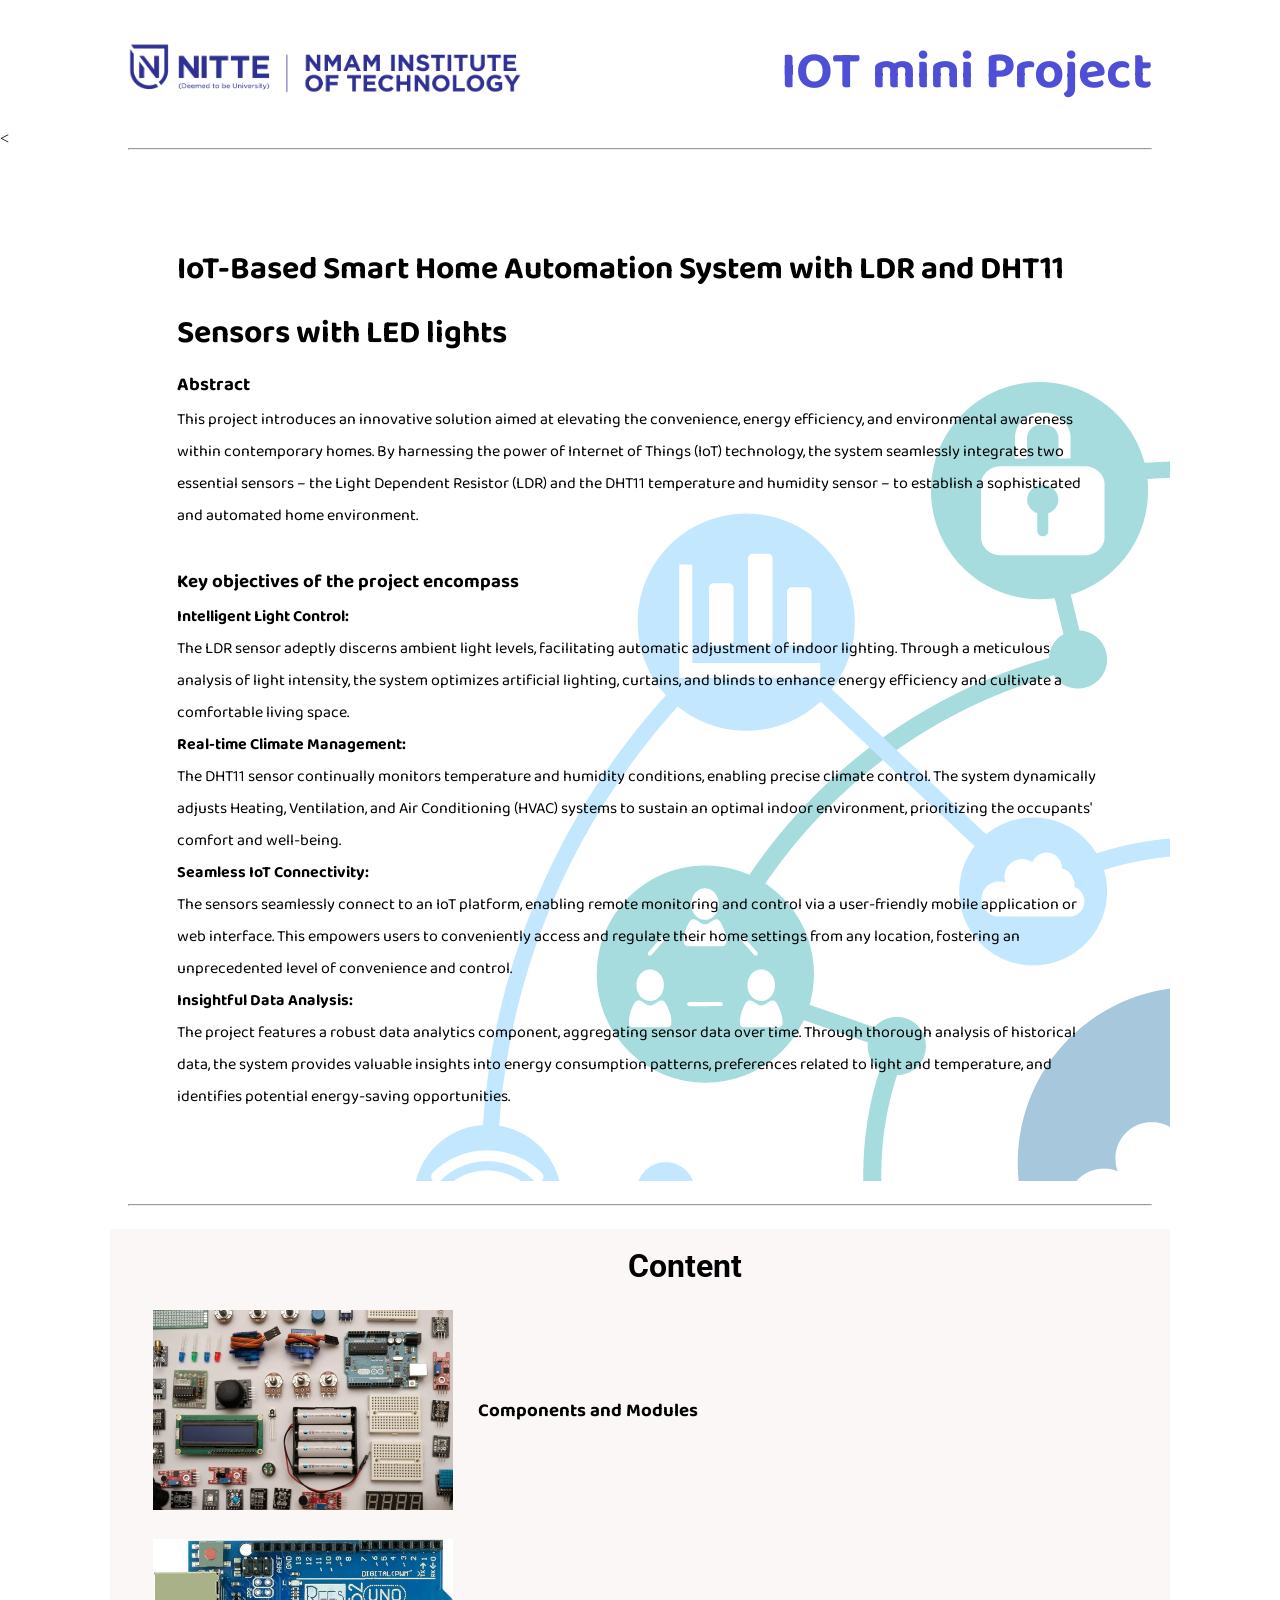
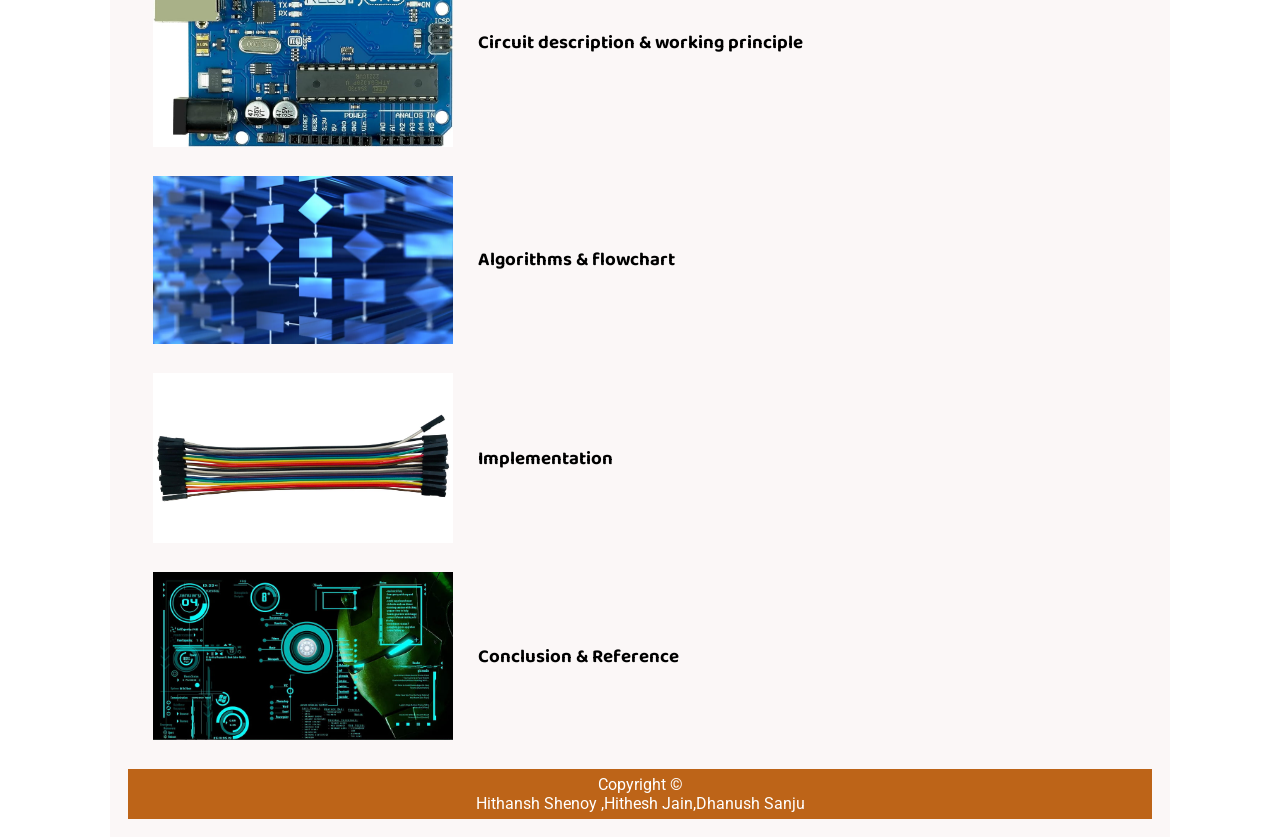
<file: index.html>
<!DOCTYPE html>
<html lang="en">

<head>
    <meta charset="UTF-8">
    <meta name="viewport" content="width=device-width, initial-scale=1.0">
    <link rel="stylesheet" href="css/utils.css">
    <link rel="stylesheet" href="css/style.css">
    <link rel="stylesheet" href="css/mobile.css">
    <title>IOT MINI PROJECT</title>

</head>

<body>
    <nav class="navigation max-width-1 m-auto">
        <div class="nav-left">

            <span><img src="./img/nitte-nmamit-logo.png" width="394px" alt=""></span>


        </div>
        <div class="header">
            <h1>IOT mini Project </h1>


        </div>

        <style>
            .header {
                font-size: 35px;
                color: rgb(79, 79, 213);
            }
        </style>



        </div>

    </nav>
    < <style>
        .nav {
        font-size: 24px;
        }
        </style>

    </>
    <div class="max-width-1 m-auto">
        <hr>
    </div>
    <div class="m-auto content max-width-1 my-2">
        <div class="content-left">
            <h1>IoT-Based Smart Home Automation System with LDR and DHT11 Sensors with LED
                lights
            </h1>
            <h3>Abstract</h3>
            <p>This project introduces an innovative solution aimed at elevating the convenience, energy
                efficiency, and environmental awareness within contemporary homes. By harnessing the power
                of Internet of Things (IoT) technology, the system seamlessly integrates two essential sensors –
                the Light Dependent Resistor (LDR) and the DHT11 temperature and humidity sensor – to
                establish a sophisticated and automated home environment.
                <br><br>
            <h3> Key objectives of the project encompass</h3>
            <h4>Intelligent Light Control:</h4> The LDR sensor adeptly discerns ambient light levels, facilitating
            automatic adjustment of indoor lighting. Through a meticulous analysis of light intensity, the
            system optimizes artificial lighting, curtains, and blinds to enhance energy efficiency and
            cultivate a comfortable living space.<br>
            <h4>Real-time Climate Management:</h4> The DHT11 sensor continually monitors temperature and
            humidity conditions, enabling precise climate control. The system dynamically adjusts
            Heating, Ventilation, and Air Conditioning (HVAC) systems to sustain an optimal indoor
            environment, prioritizing the occupants' comfort and well-being.
            <h4> Seamless IoT Connectivity:</h4> The sensors seamlessly connect to an IoT platform, enabling
            remote monitoring and control via a user-friendly mobile application or web interface. This
            empowers users to conveniently access and regulate their home settings from any location,
            fostering an unprecedented level of convenience and control.
            <h4> Insightful Data Analysis:</h4> The project features a robust data analytics component,
            aggregating sensor data over time. Through thorough analysis of historical data, the system
            provides valuable insights into energy consumption patterns, preferences related to light and
            temperature, and identifies potential energy-saving opportunities.</p>

        </div>

    </div>

    <div class="max-width-1 m-auto">
        <hr>
    </div>
    <div class="home-articles max-width-1 m-auto font2">
        <h1 style="margin-left:500px ">Content</h1>
        <div class="year-box adjust-year">

        </div>
        <div class="home-article">
            <div class="home-article-img">
                <img src="./img/iot-hardware-development-board-comparison-zeqgnbk24ewa.jpg" alt="article">
            </div>
            <div class="home-article-content font1">
                <a href="esp.html">
                    <h3>Components and Modules</h3>
                </a>

            </div>
        </div>
        <div class="home-article">
            <div class="home-article-img">
                <img src="./img/ard.jpg" alt="article">
            </div>
            <div class="home-article-content font1">
                <a href="Circuit.html">
                    <h3>Circuit description & working principle</h3>
                </a>


            </div>
        </div>
        <div class="home-article">
            <div class="home-article-img">
                <img src="./img/flow.webp" alt="article">
            </div>
            <div class="home-article-content font1">
                <a href="Algorithms.html">
                    <h3>Algorithms & flowchart</h3>
                </a>

            </div>
        </div>
        <div class="home-article">
            <div class="home-article-img">
                <img src="./img/jump.jpg" alt="article">
            </div>
            <div class="home-article-content font1">
                <a href="Implementation.html">
                    <h3>Implementation</h3>
                </a>


            </div>
        </div>
        <div class="home-article">
            <div class="home-article-img">
                <img src="./img/2.jpg" alt="article">
            </div>
            <div class="home-article-content font1">
                <a href="Conclusion.html">
                    <h3>Conclusion & Reference
                    </h3>
                </a>


            </div>
        </div>

        <div class="footer">
            <p>Copyright &copy;
            <p>Hithansh Shenoy ,Hithesh Jain,Dhanush Sanju</p>
            </p>

        </div>
</body>

</html>
</file>
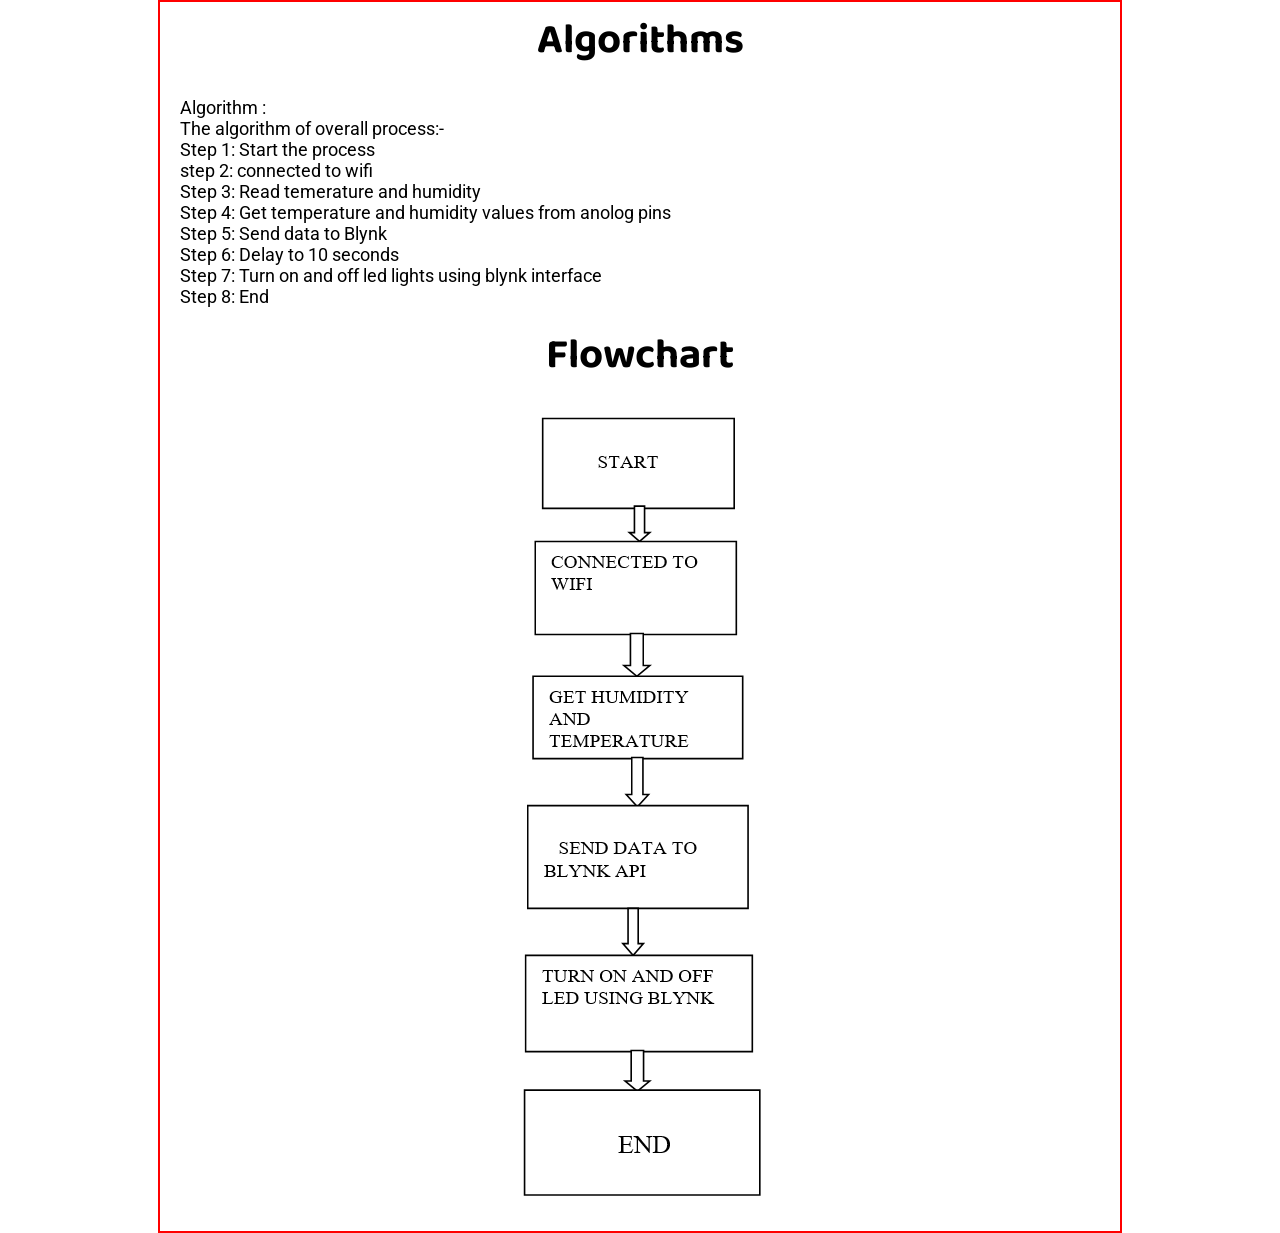
<file: Algorithms.html>
<!DOCTYPE html>
<html lang="en">

<head>
    <meta charset="UTF-8">
    <meta name="viewport" content="width=device-width, initial-scale=1.0">
    <title>Document</title>
    <link rel="stylesheet" href="algorithm.css">
</head>

<body>
    <div class="main">
        <div class="conatiner">
            <div class="subcont">
                <h2>Algorithms
                </h2>
            </div>
            <div class="subcontent">
                <p>Algorithm : <br>
                    The algorithm of overall process:- <br>
                    Step 1: Start the process <br>
                    step 2: connected to wifi <br>
                    Step 3: Read temerature and humidity <br>
                    Step 4: Get temperature and humidity values from anolog pins <br>
                    Step 5: Send data to Blynk <br>
                    Step 6: Delay to 10 seconds <br>
                    Step 7: Turn on and off led lights using blynk interface <br>
                    Step 8: End</p>
            </div>
            <div class="subcont">
                <h2>Flowchart
                </h2>
                <img src="./img/Screenshot_20231126_143622.png" alt="">
            </div>
        </div>
    </div>

</body>

</html>
</file>
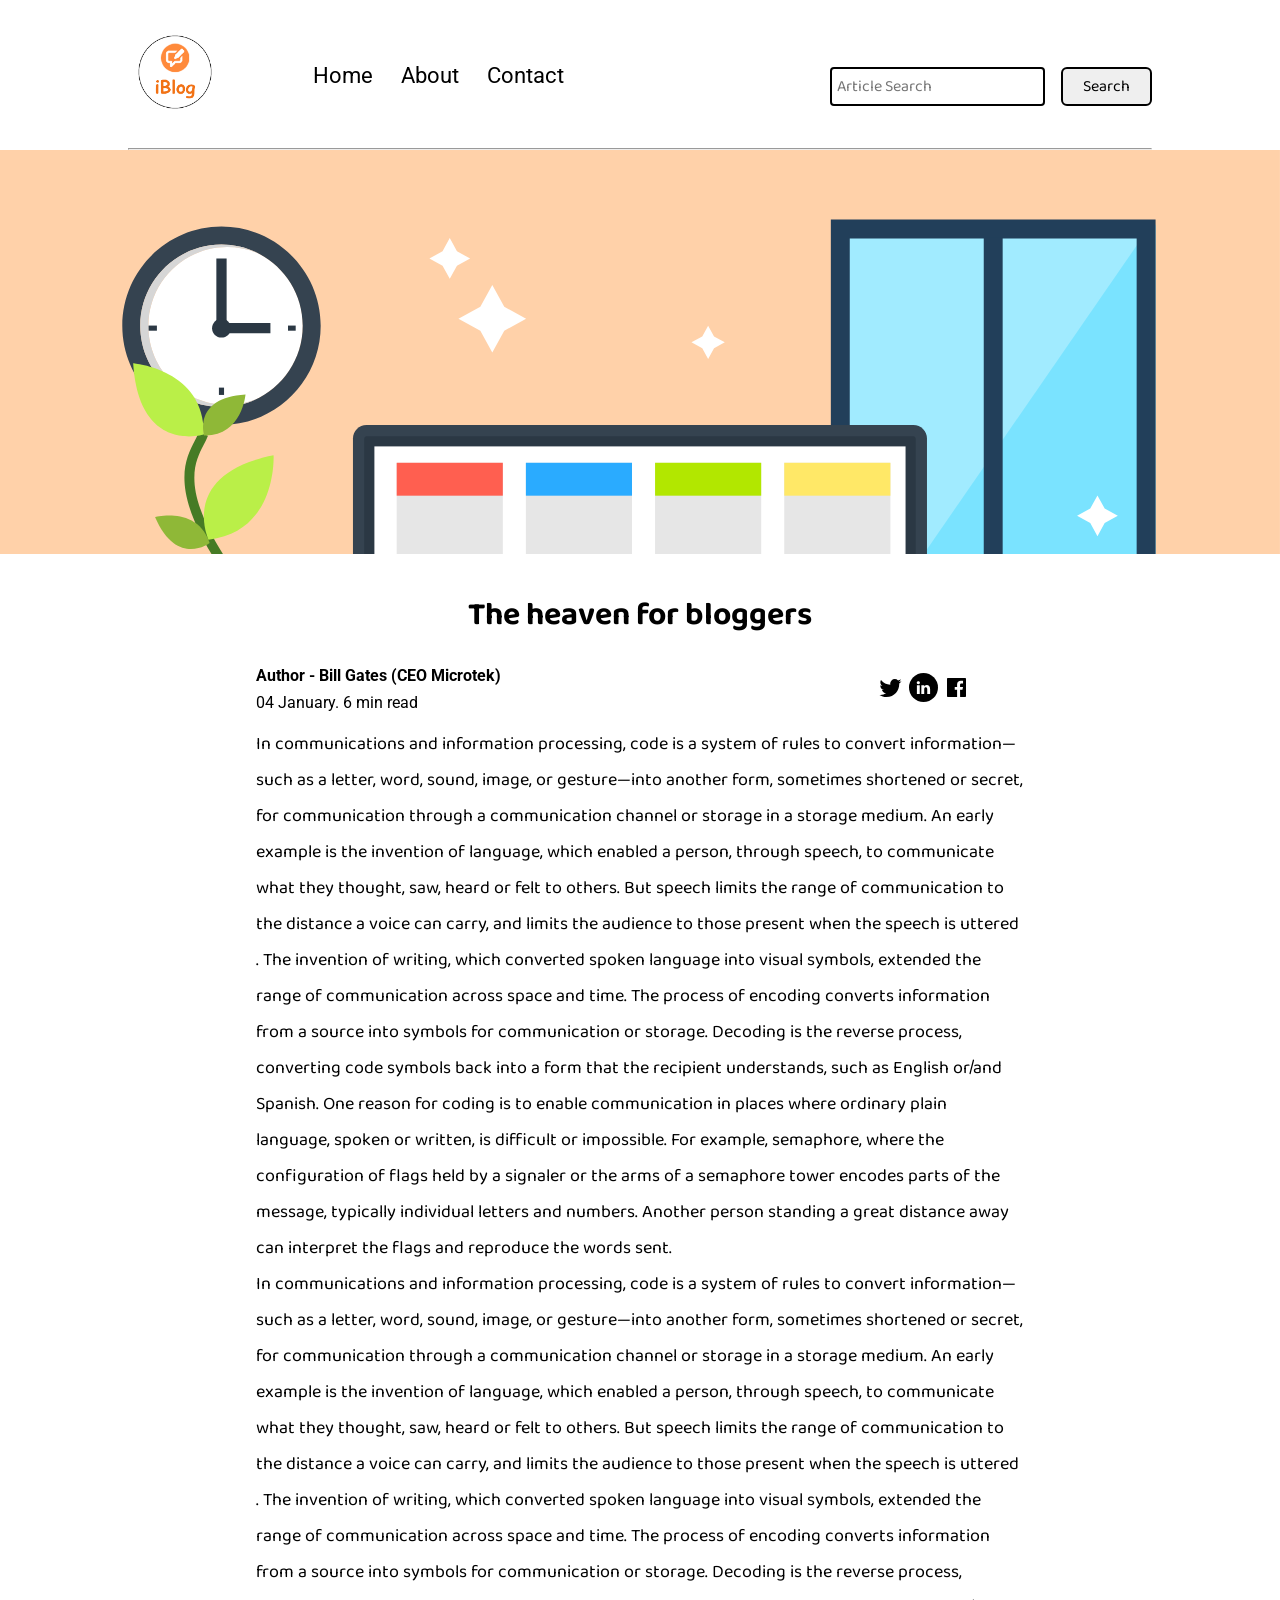
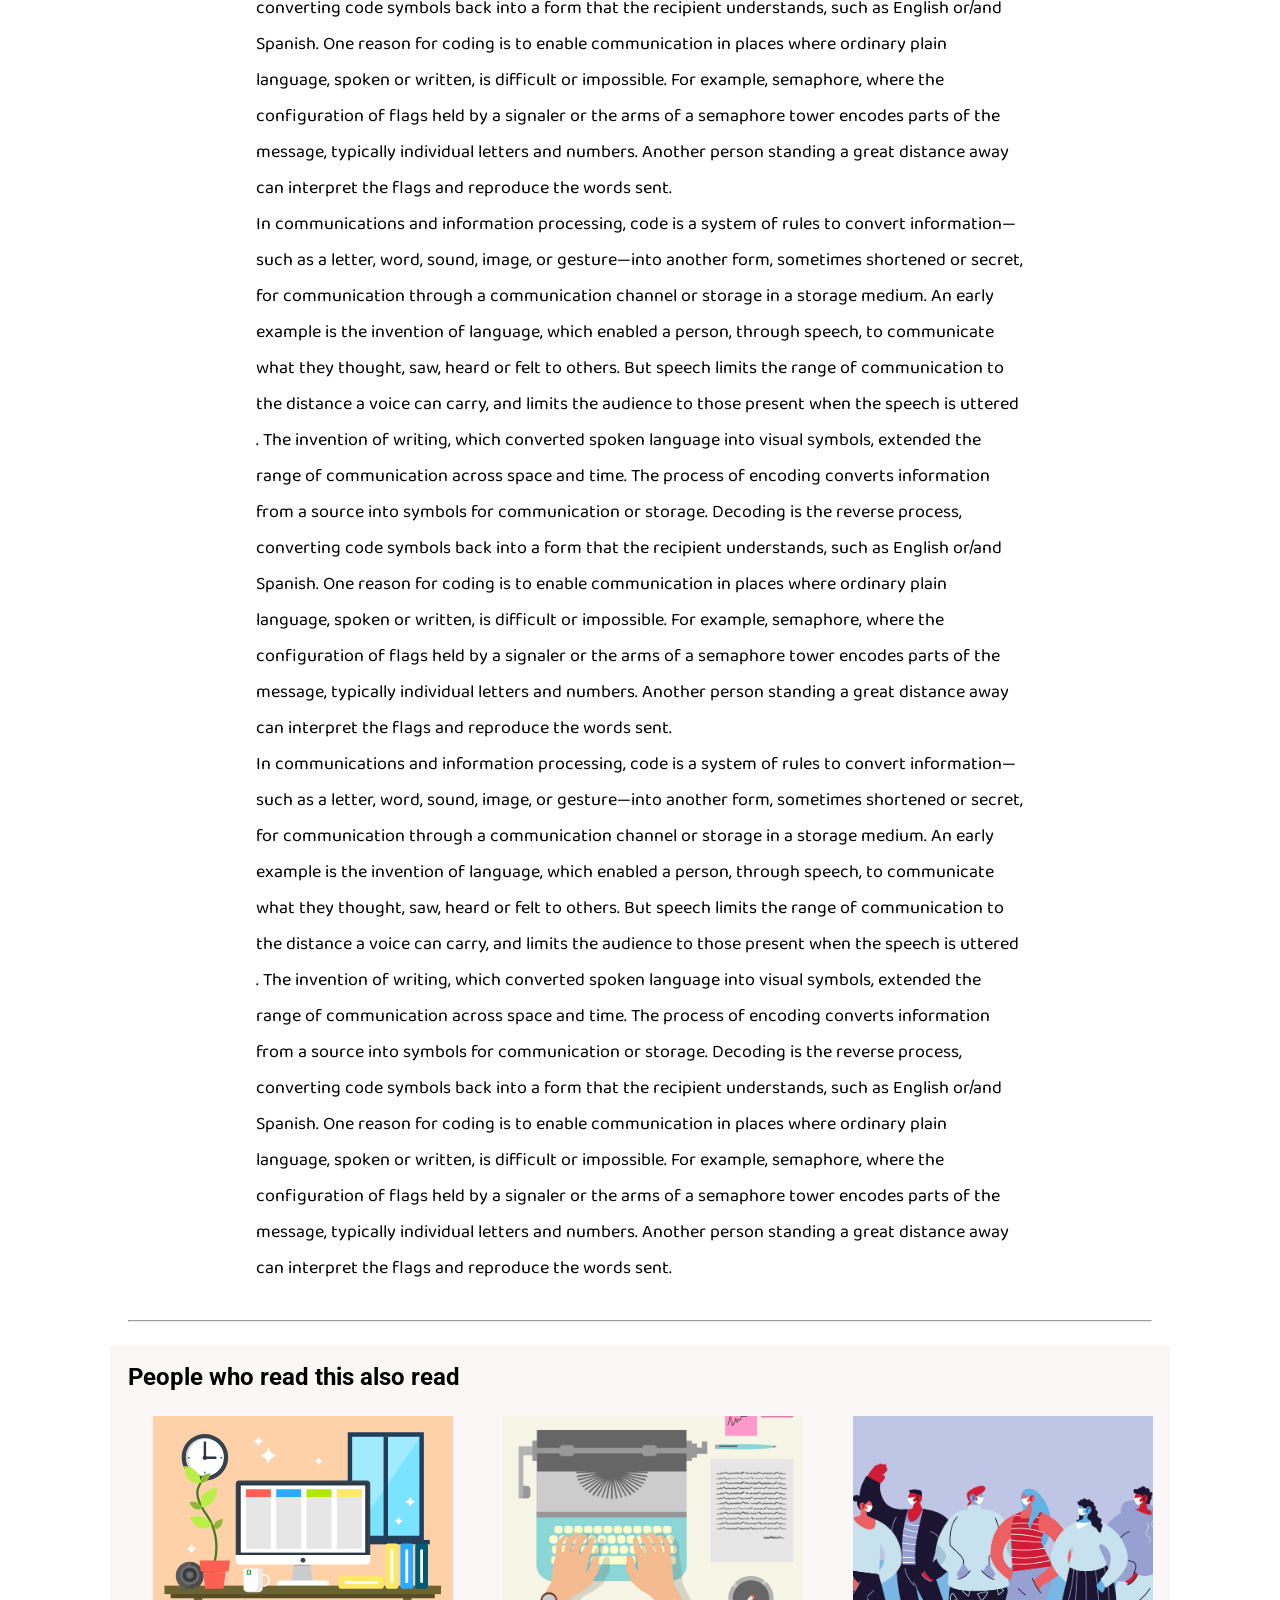
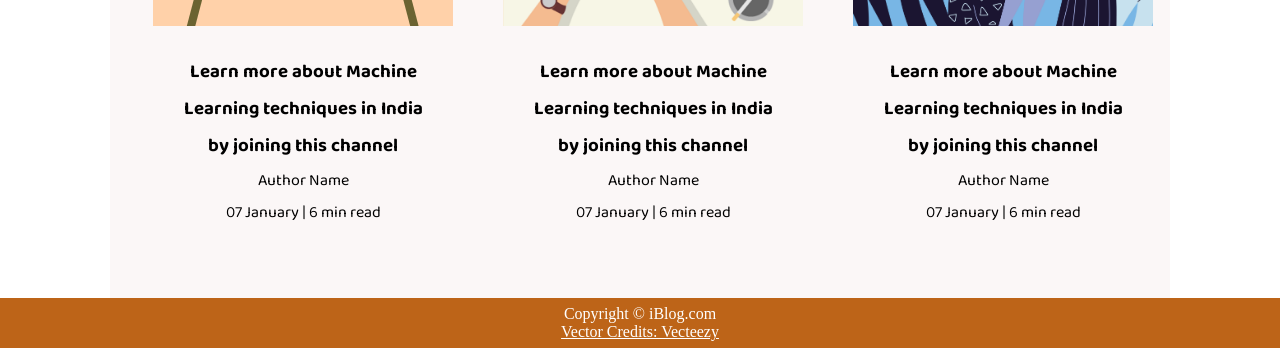
<file: blogpost.html>
<!DOCTYPE html>
<html lang="en">
<head>
    <meta charset="UTF-8">
    <meta name="viewport" content="width=device-width, initial-scale=1.0">
    <link rel="stylesheet" href="css/utils.css">
    <link rel="stylesheet" href="css/style.css">
    <link rel="stylesheet" href="css/blogpost.css">
    <link rel="stylesheet" href="css/mobile.css">
    <title>iBlog - Heaven for bloggers</title>
</head>
<body>
    <nav class="navigation max-width-1 m-auto">
        <div class="nav-left">
            <a href="/">
                <span><img src="img/logo.png" width="94px" alt=""></span>
            </a>
            <ul>
                <li><a href="/">Home</a></li>
                <li><a href="#">About</a></li>
                <li><a href="/contact.html">Contact</a></li>
            </ul>
        </div>
        <div class="nav-right">
            <form action="/search.html" method="get">
                <input class="form-input" type="text" name="query" placeholder="Article Search">
                <button class="btn">Search</button>
            </form>

        </div>

    </nav>
    <div class="max-width-1 m-auto">
        <hr>
    </div>
    <div class="post-img">
        <img src="img/11.svg" alt="">
    </div>
    <div class="m-auto blog-post-content max-width-2 m-auto my-2">
        <h1 class="font1">The heaven for bloggers</h1>
        <div class="blogpost-meta">
            <div class="author-info">
                <div>
                <b>
                  Author - Bill Gates (CEO Microtek)
                </b>
                </div>
                <div>04 January. 6 min read</div>
            </div>
            <div class="social">
                <svg width="29" height="29" class="hk"><path d="M22.05 7.54a4.47 4.47 0 0 0-3.3-1.46 4.53 4.53 0 0 0-4.53 4.53c0 .35.04.7.08 1.05A12.9 12.9 0 0 1 5 6.89a5.1 5.1 0 0 0-.65 2.26c.03 1.6.83 2.99 2.02 3.79a4.3 4.3 0 0 1-2.02-.57v.08a4.55 4.55 0 0 0 3.63 4.44c-.4.08-.8.13-1.21.16l-.81-.08a4.54 4.54 0 0 0 4.2 3.15 9.56 9.56 0 0 1-5.66 1.94l-1.05-.08c2 1.27 4.38 2.02 6.94 2.02 8.3 0 12.86-6.9 12.84-12.85.02-.24 0-.43 0-.65a8.68 8.68 0 0 0 2.26-2.34c-.82.38-1.7.62-2.6.72a4.37 4.37 0 0 0 1.95-2.51c-.84.53-1.81.9-2.83 1.13z"></path></svg>

                <svg style="background: black;
                border-radius: 21px;" width="29" height="29" viewBox="0 0 29 29" fill="none" class="hk"><path d="M5 6.36C5 5.61 5.63 5 6.4 5h16.2c.77 0 1.4.61 1.4 1.36v16.28c0 .75-.63 1.36-1.4 1.36H6.4c-.77 0-1.4-.6-1.4-1.36V6.36z"></path><path fill-rule="evenodd" clip-rule="evenodd" d="M10.76 20.9v-8.57H7.89v8.58h2.87zm-1.44-9.75c1 0 1.63-.65 1.63-1.48-.02-.84-.62-1.48-1.6-1.48-.99 0-1.63.64-1.63 1.48 0 .83.62 1.48 1.59 1.48h.01zM12.35 20.9h2.87v-4.79c0-.25.02-.5.1-.7.2-.5.67-1.04 1.46-1.04 1.04 0 1.46.8 1.46 1.95v4.59h2.87v-4.92c0-2.64-1.42-3.87-3.3-3.87-1.55 0-2.23.86-2.61 1.45h.02v-1.24h-2.87c.04.8 0 8.58 0 8.58z" fill="#fff"></path></svg>

                <svg width="29" height="29" class="hk"><path d="M23.2 5H5.8a.8.8 0 0 0-.8.8V23.2c0 .44.35.8.8.8h9.3v-7.13h-2.38V13.9h2.38v-2.38c0-2.45 1.55-3.66 3.74-3.66 1.05 0 1.95.08 2.2.11v2.57h-1.5c-1.2 0-1.48.57-1.48 1.4v1.96h2.97l-.6 2.97h-2.37l.05 7.12h5.1a.8.8 0 0 0 .79-.8V5.8a.8.8 0 0 0-.8-.79"></path></svg>

            </div>
        </div>
         <p class="font1">In communications and information processing, code is a system of rules to convert information—such as a letter, word, sound, image, or gesture—into another form, sometimes shortened or secret, for communication through a communication channel or storage in a storage medium. An early example is the invention of language, which enabled a person, through speech, to communicate what they thought, saw, heard or felt to others. But speech limits the range of communication to the distance a voice can carry, and limits the audience to those present when the speech is uttered . The invention of writing, which converted spoken language into visual symbols, extended the range of communication across space and time.

            The process of encoding converts information from a source into symbols for communication or storage. Decoding is the reverse process, converting code symbols back into a form that the recipient understands, such as English or/and Spanish.
            
            One reason for coding is to enable communication in places where ordinary plain language, spoken or written, is difficult or impossible. For example, semaphore, where the configuration of flags held by a signaler or the arms of a semaphore tower encodes parts of the message, typically individual letters and numbers. Another person standing a great distance away can interpret the flags and reproduce the words sent.</p>
         <p class="font1">In communications and information processing, code is a system of rules to convert information—such as a letter, word, sound, image, or gesture—into another form, sometimes shortened or secret, for communication through a communication channel or storage in a storage medium. An early example is the invention of language, which enabled a person, through speech, to communicate what they thought, saw, heard or felt to others. But speech limits the range of communication to the distance a voice can carry, and limits the audience to those present when the speech is uttered . The invention of writing, which converted spoken language into visual symbols, extended the range of communication across space and time.

            The process of encoding converts information from a source into symbols for communication or storage. Decoding is the reverse process, converting code symbols back into a form that the recipient understands, such as English or/and Spanish.
            
            One reason for coding is to enable communication in places where ordinary plain language, spoken or written, is difficult or impossible. For example, semaphore, where the configuration of flags held by a signaler or the arms of a semaphore tower encodes parts of the message, typically individual letters and numbers. Another person standing a great distance away can interpret the flags and reproduce the words sent.</p>
         <p class="font1">In communications and information processing, code is a system of rules to convert information—such as a letter, word, sound, image, or gesture—into another form, sometimes shortened or secret, for communication through a communication channel or storage in a storage medium. An early example is the invention of language, which enabled a person, through speech, to communicate what they thought, saw, heard or felt to others. But speech limits the range of communication to the distance a voice can carry, and limits the audience to those present when the speech is uttered . The invention of writing, which converted spoken language into visual symbols, extended the range of communication across space and time.

            The process of encoding converts information from a source into symbols for communication or storage. Decoding is the reverse process, converting code symbols back into a form that the recipient understands, such as English or/and Spanish.
            
            One reason for coding is to enable communication in places where ordinary plain language, spoken or written, is difficult or impossible. For example, semaphore, where the configuration of flags held by a signaler or the arms of a semaphore tower encodes parts of the message, typically individual letters and numbers. Another person standing a great distance away can interpret the flags and reproduce the words sent.</p>
         <p class="font1">In communications and information processing, code is a system of rules to convert information—such as a letter, word, sound, image, or gesture—into another form, sometimes shortened or secret, for communication through a communication channel or storage in a storage medium. An early example is the invention of language, which enabled a person, through speech, to communicate what they thought, saw, heard or felt to others. But speech limits the range of communication to the distance a voice can carry, and limits the audience to those present when the speech is uttered . The invention of writing, which converted spoken language into visual symbols, extended the range of communication across space and time.

            The process of encoding converts information from a source into symbols for communication or storage. Decoding is the reverse process, converting code symbols back into a form that the recipient understands, such as English or/and Spanish.
            
            One reason for coding is to enable communication in places where ordinary plain language, spoken or written, is difficult or impossible. For example, semaphore, where the configuration of flags held by a signaler or the arms of a semaphore tower encodes parts of the message, typically individual letters and numbers. Another person standing a great distance away can interpret the flags and reproduce the words sent.</p>
    </div>

    <div class="max-width-1 m-auto"><hr></div>
    <div class="home-articles max-width-1 m-auto font2">
        <h2>People who read this also read</h2>
        <div class="row">

       
        <div class="home-article more-post">
            <div class="home-article-img">
                <img src="img/11.svg" alt="article">
            </div>
            <div class="home-article-content font1 center">
                <a href="/blogpost.html"><h3>Learn more about Machine Learning techniques in India by joining this channel</h3></a>
                
                <div>Author Name</div>
                <span>07 January | 6 min read</span>
            </div>
        </div>
        <div class="home-article more-post">
            <div class="home-article-img">
                <img src="img/1.png" alt="article">
            </div>
            <div class="home-article-content font1 center">
                <a href="/blogpost.html"><h3>Learn more about Machine Learning techniques in India by joining this channel</h3></a>
                
                <div>Author Name</div>
                <span>07 January | 6 min read</span>
            </div>
        </div>
        <div class="home-article more-post">
            <div class="home-article-img">
                <img src="img/2.png" alt="article">
            </div>
            <div class="home-article-content font1 center">
                <a href="/blogpost.html"><h3>Learn more about Machine Learning techniques in India by joining this channel</h3></a>
                
                <div>Author Name</div>
                <span>07 January | 6 min read</span>
            </div>
        </div>
        
    </div>
    </div>

    <div class="footer">
        <p>Copyright &copy; iBlog.com </p>
         <a href="https://www.vecteezy.com/free-vector/typewriter">Vector Credits: Vecteezy</a> 
    </div>
</body>
</html>
</file>
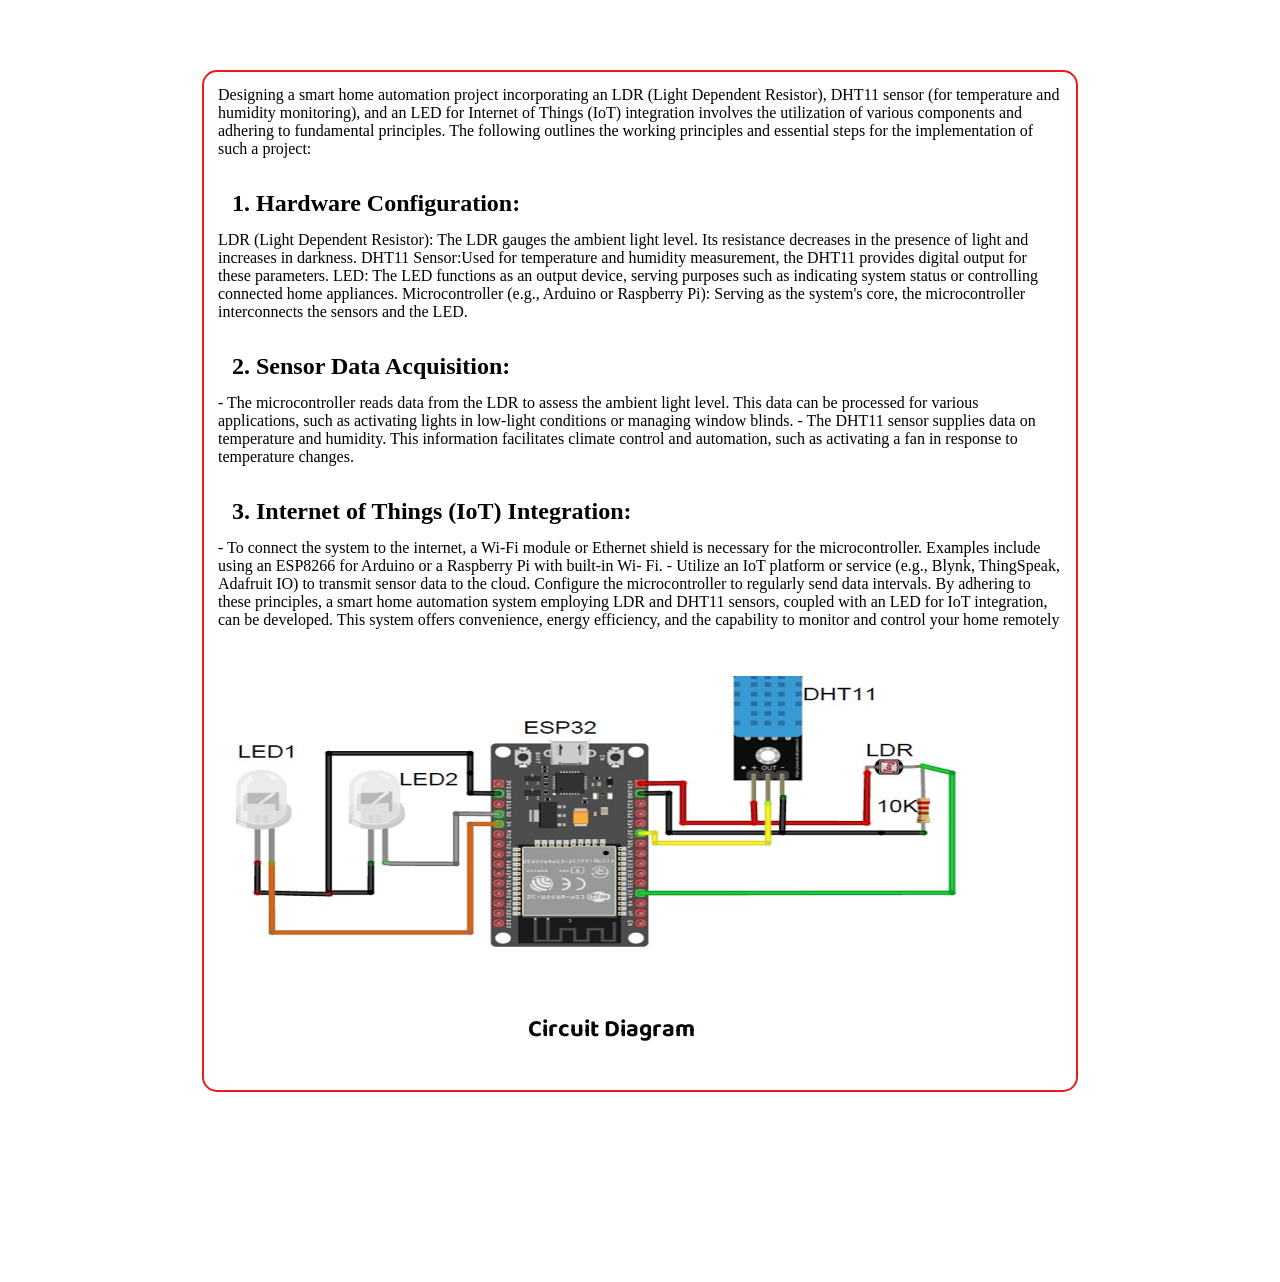
<file: Circuit.html>
<!DOCTYPE html>
<html lang="en">

<head>
    <meta charset="UTF-8">
    <meta name="viewport" content="width=device-width, initial-scale=1.0">
    <title>Document</title>
    <link rel="stylesheet" href="circuit.css">
</head>

<body>
    <div class="maincontainer">
        <div class="container">
            <div class="background">
                <div class="content">
                    Designing a smart home automation project incorporating an LDR (Light Dependent Resistor),
                    DHT11 sensor (for temperature and humidity monitoring), and an LED for Internet of Things (IoT)
                    integration involves the utilization of various components and adhering to fundamental principles.
                    The
                    following outlines the working principles and essential steps for the implementation of such a
                    project:
                    <br><br>
                    <h2> 1. Hardware Configuration:</h2>
                    LDR (Light Dependent Resistor): The LDR gauges the ambient light level. Its resistance decreases
                    in the presence of light and increases in darkness.
                    DHT11 Sensor:Used for temperature and humidity measurement, the DHT11 provides digital output
                    for these parameters.
                    LED: The LED functions as an output device, serving purposes such as indicating system status or
                    controlling connected home appliances.
                    Microcontroller (e.g., Arduino or Raspberry Pi): Serving as the system's core, the microcontroller
                    interconnects the sensors and the LED.
                    <br><br>
                    <h2> 2. Sensor Data Acquisition:</h2>
                    - The microcontroller reads data from the LDR to assess the ambient light level. This data can be
                    processed for various applications, such as activating lights in low-light conditions or managing
                    window blinds.
                    - The DHT11 sensor supplies data on temperature and humidity. This information facilitates climate
                    control and automation, such as activating a fan in response to temperature changes.
                    <br><br>
                    <h2>3. Internet of Things (IoT) Integration:</h2>
                    - To connect the system to the internet, a Wi-Fi module or Ethernet shield is necessary for the
                    microcontroller. Examples include using an ESP8266 for Arduino or a Raspberry Pi with built-in Wi-
                    Fi.
                    - Utilize an IoT platform or service (e.g., Blynk, ThingSpeak, Adafruit IO) to transmit sensor data
                    to
                    the cloud. Configure the microcontroller to regularly send data intervals.
                    By adhering to these principles, a smart home automation system employing LDR and DHT11
                    sensors, coupled with an LED for IoT integration, can be developed. This system offers convenience,
                    energy efficiency, and the capability to monitor and control your home remotely <br><br>
                    <img width="750px" src="./img/circuit.png" alt=""><br><br>
                    <h3 style="margin-left:300px">Circuit Diagram</h3>
                </div>

            </div>
        </div>

</body>

</html>
</file>
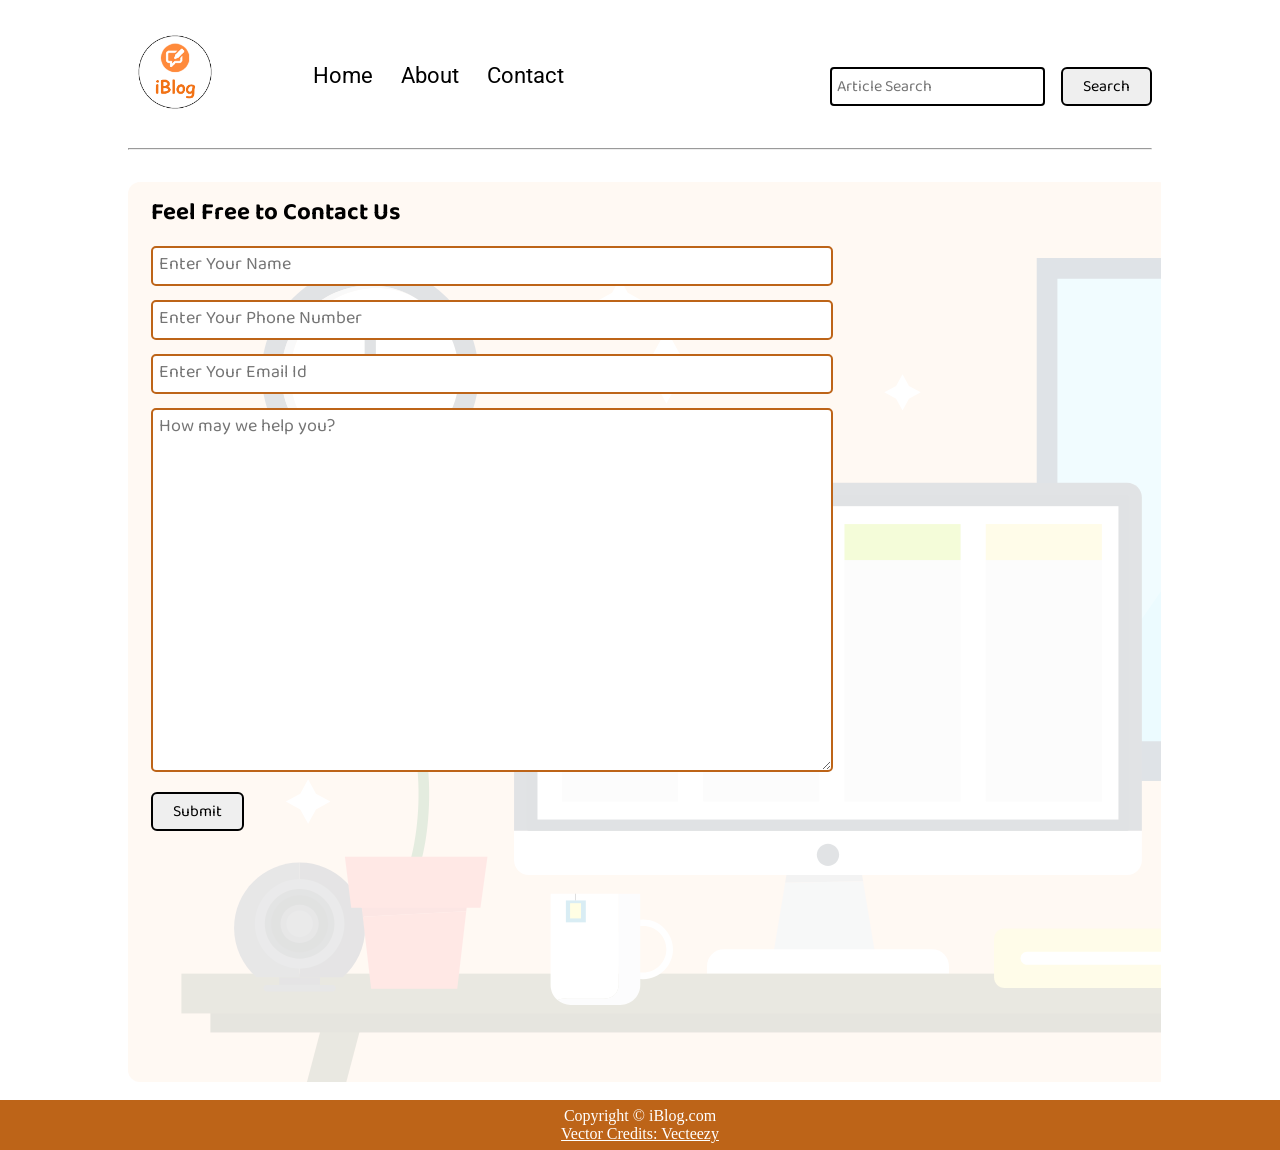
<file: contact.html>
<!DOCTYPE html>
<html lang="en">
<head>
    <meta charset="UTF-8">
    <meta name="viewport" content="width=device-width, initial-scale=1.0">
    <link rel="stylesheet" href="css/utils.css">
    <link rel="stylesheet" href="css/style.css">
    <link rel="stylesheet" href="css/contact.css">
    <link rel="stylesheet" href="css/mobile.css">
    <title>iBlog - Heaven for bloggers</title>
</head>
<body>
    <nav class="navigation max-width-1 m-auto">
        <div class="nav-left">
            <a href="/">
                <span><img src="img/logo.png" width="94px" alt=""></span>
            </a>
            <ul>
                <li><a href="/">Home</a></li>
                <li><a href="#">About</a></li>
                <li><a href="/contact.html">Contact</a></li>
            </ul>
        </div>
        <div class="nav-right">
            <form action="/search.html" method="get">
                <input class="form-input" type="text" name="query" placeholder="Article Search">
                <button class="btn">Search</button>
            </form>

        </div>

    </nav>
    <div class="max-width-1 m-auto">
        <hr>
    </div>
    <div class="contact-content font1 max-width-1 m-auto">
        <div class="max-width-1 m-auto mx-1">
            <h2>Feel Free to Contact Us</h2>
            <div class="contact-form">
                <div class="form-box">
                    <input type="text" placeholder="Enter Your Name">
                </div>
                <div class="form-box">
                    <input type="text" placeholder="Enter Your Phone Number">
                </div>
                <div class="form-box">
                    <input type="text" placeholder="Enter Your Email Id">
                </div>
                <div class="form-box">
                    <textarea name="" id="" cols="30" rows="10" placeholder="How may we help you?"></textarea>
                </div>
                <div class="form-box">
                    <button class="btn">Submit</button>
                </div>

            </div>
        </div>

    </div>
 

   

    <div class="footer">
        <p>Copyright &copy; iBlog.com </p>
         <a href="https://www.vecteezy.com/free-vector/typewriter">Vector Credits: Vecteezy</a> 
    </div>
</body>
</html>
</file>
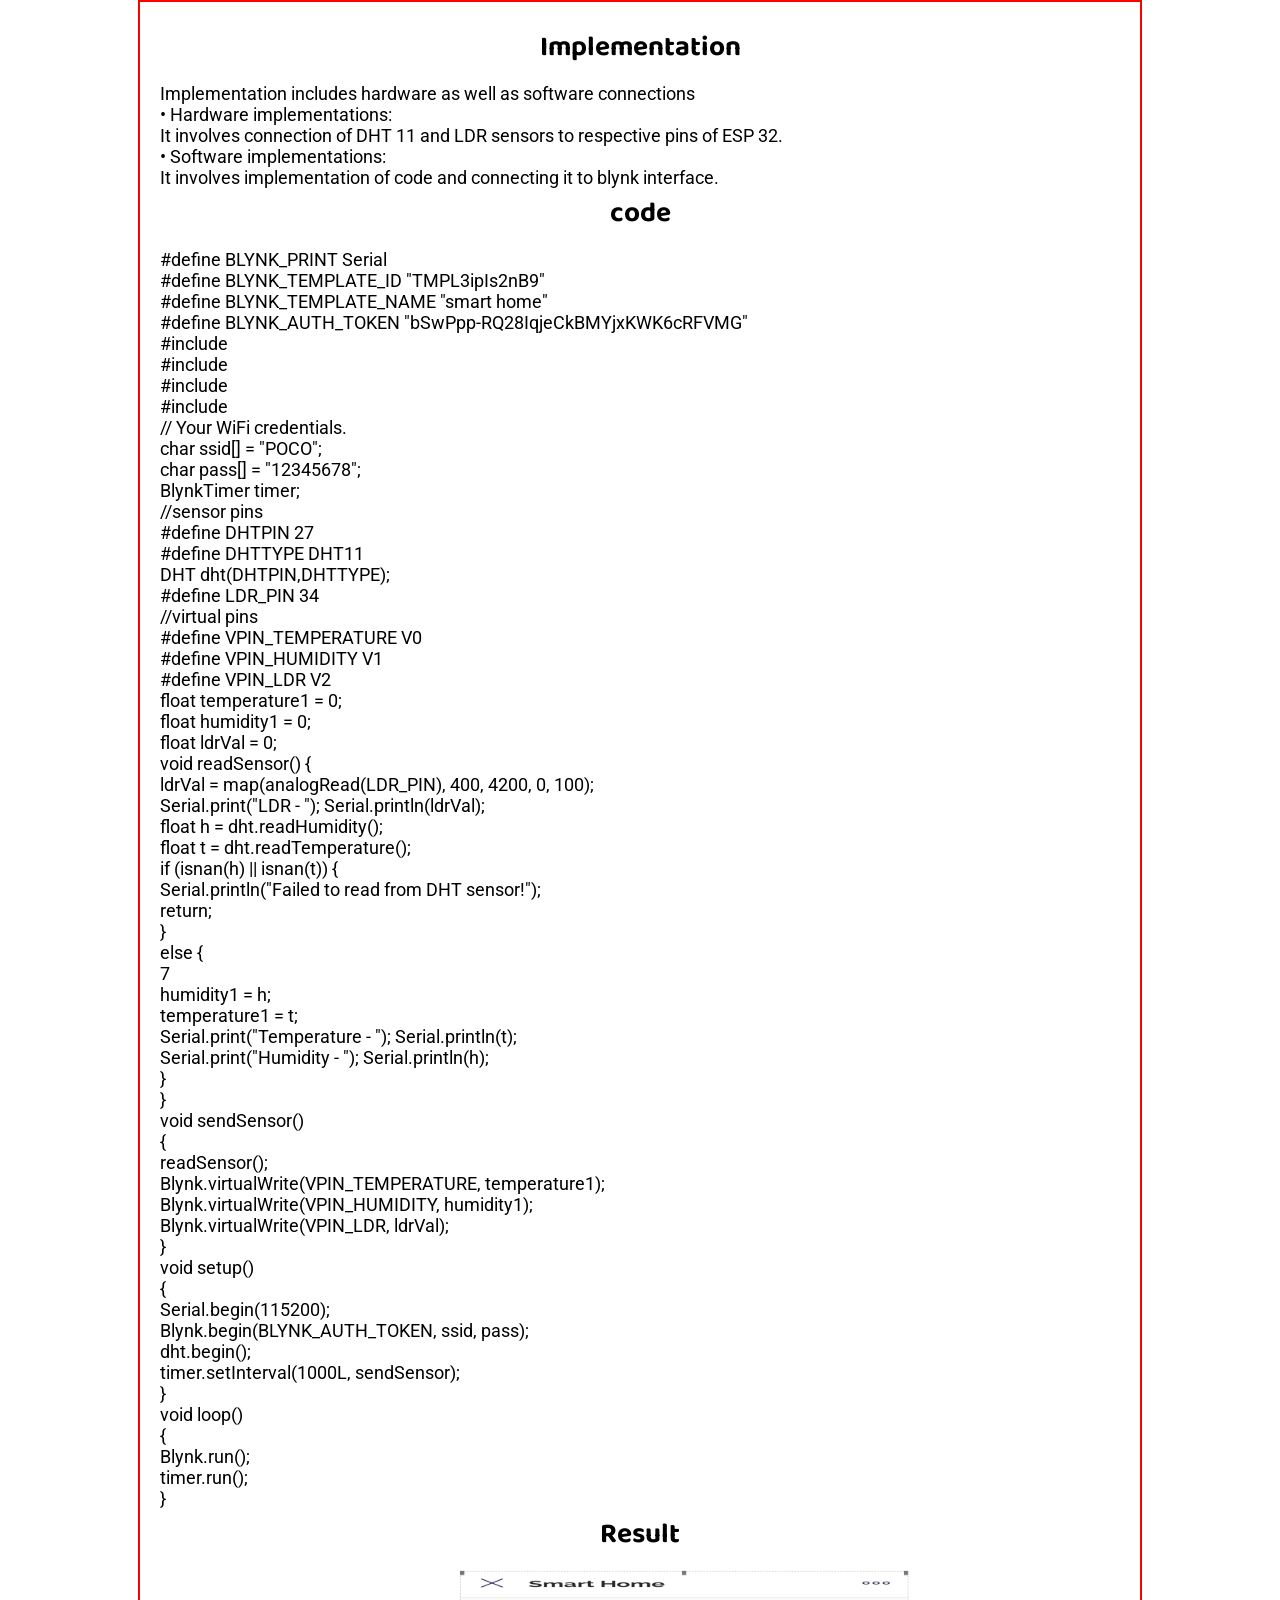
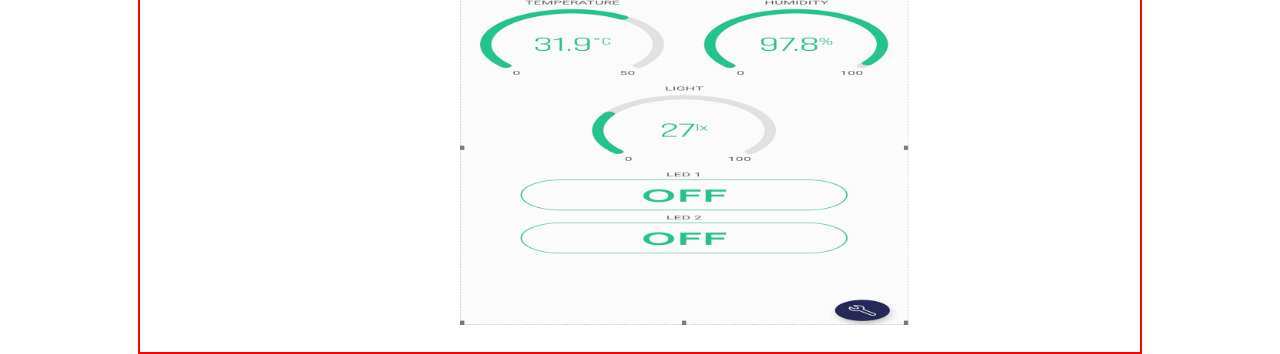
<file: Implementation.html>
<!DOCTYPE html>
<html lang="en">

<head>
    <meta charset="UTF-8">
    <meta name="viewport" content="width=device-width, initial-scale=1.0">
    <title>Document</title>
    <link rel="stylesheet" href="imple.css">
</head>

<body>
    <div class="main">
        <div class="container">
            <h3>Implementation</h3>
            <p>Implementation includes hardware as well as software connections <br>
                • Hardware implementations: <br>
                It involves connection of DHT 11 and LDR sensors to respective pins of ESP 32. <br>
                • Software implementations: <br>
                It involves implementation of code and connecting it to blynk interface.</p>
            <h3>code</h3>
            <p id="code">
                #define BLYNK_PRINT Serial <br>
                #define BLYNK_TEMPLATE_ID "TMPL3ipIs2nB9" <br>
                #define BLYNK_TEMPLATE_NAME "smart home" <br>
                #define BLYNK_AUTH_TOKEN "bSwPpp-RQ28IqjeCkBMYjxKWK6cRFVMG" <br>
                #include <WiFi.h> <br>
                    #include <WiFiClient.h> <br>
                        #include <BlynkSimpleEsp32.h> <br>
                            #include <DHT.h> <br>
                                // Your WiFi credentials. <br>
                                char ssid[] = "POCO"; <br>
                                char pass[] = "12345678"; <br>
                                BlynkTimer timer; <br>
                                //sensor pins <br>
                                #define DHTPIN 27 <br>
                                #define DHTTYPE DHT11 <br>
                                DHT dht(DHTPIN,DHTTYPE); <br>
                                #define LDR_PIN 34 <br>
                                //virtual pins <br>
                                #define VPIN_TEMPERATURE V0 <br>
                                #define VPIN_HUMIDITY V1 <br>
                                #define VPIN_LDR V2 <br>
                                float temperature1 = 0; <br>
                                float humidity1 = 0; <br>
                                float ldrVal = 0; <br>
                                void readSensor() { <br>
                                ldrVal = map(analogRead(LDR_PIN), 400, 4200, 0, 100); <br>
                                Serial.print("LDR - "); Serial.println(ldrVal); <br>
                                float h = dht.readHumidity(); <br>
                                float t = dht.readTemperature(); <br>
                                if (isnan(h) || isnan(t)) { <br>
                                Serial.println("Failed to read from DHT sensor!"); <br>
                                return; <br>
                                } <br>
                                else { <br>
                                7 <br>
                                humidity1 = h; <br>
                                temperature1 = t; <br>
                                Serial.print("Temperature - "); Serial.println(t); <br>
                                Serial.print("Humidity - "); Serial.println(h); <br>
                                } <br>
                                } <br>
                                void sendSensor() <br>
                                { <br>
                                readSensor(); <br>
                                Blynk.virtualWrite(VPIN_TEMPERATURE, temperature1); <br>
                                Blynk.virtualWrite(VPIN_HUMIDITY, humidity1); <br>
                                Blynk.virtualWrite(VPIN_LDR, ldrVal); <br>
                                } <br>
                                void setup() <br>
                                { <br>
                                Serial.begin(115200); <br>
                                Blynk.begin(BLYNK_AUTH_TOKEN, ssid, pass); <br>
                                dht.begin(); <br>
                                timer.setInterval(1000L, sendSensor); <br>
                                } <br>
                                void loop() <br>
                                { <br>
                                Blynk.run(); <br>
                                timer.run(); <br>
                                }

            </p>
            <h3>Result</h3>
            <img src="./img/blynk.png" width="450px" style="margin-left:300px" alt="">
        </div>
    </div>

</body>

</html>
</file>
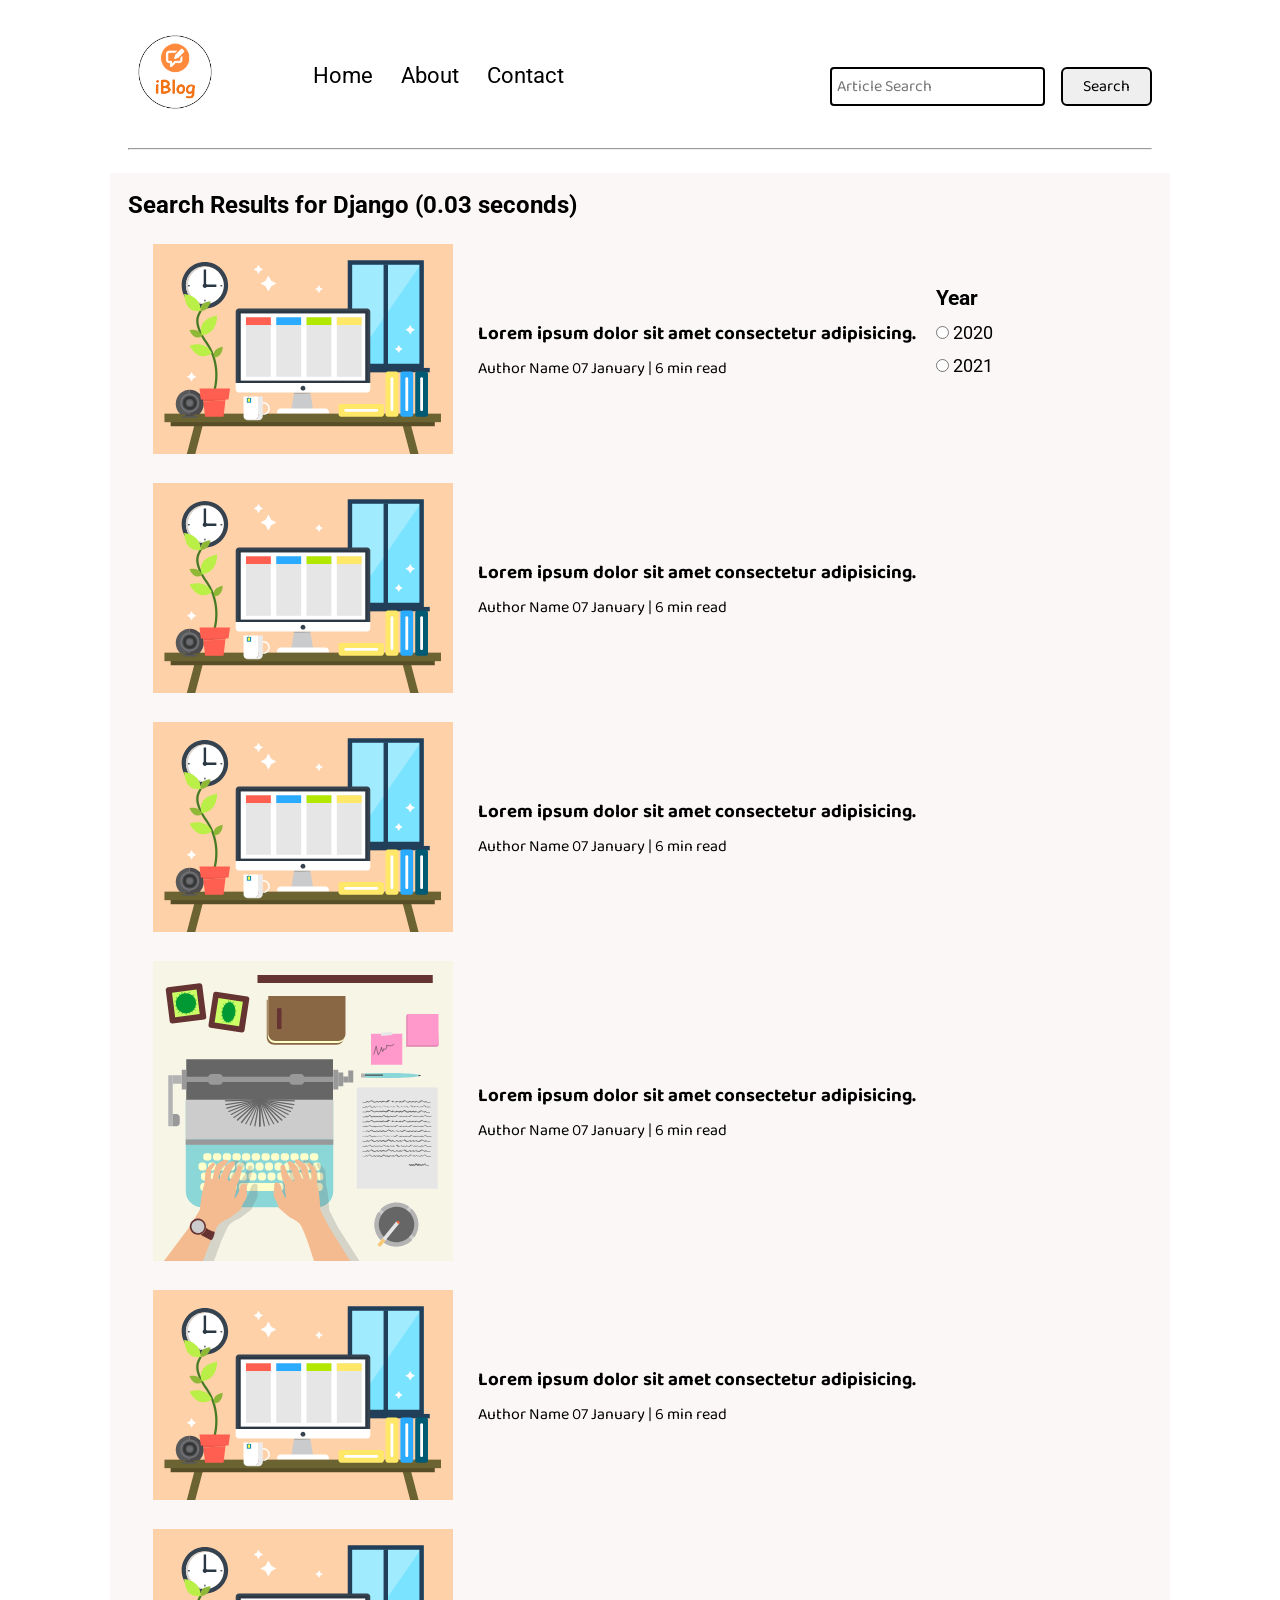
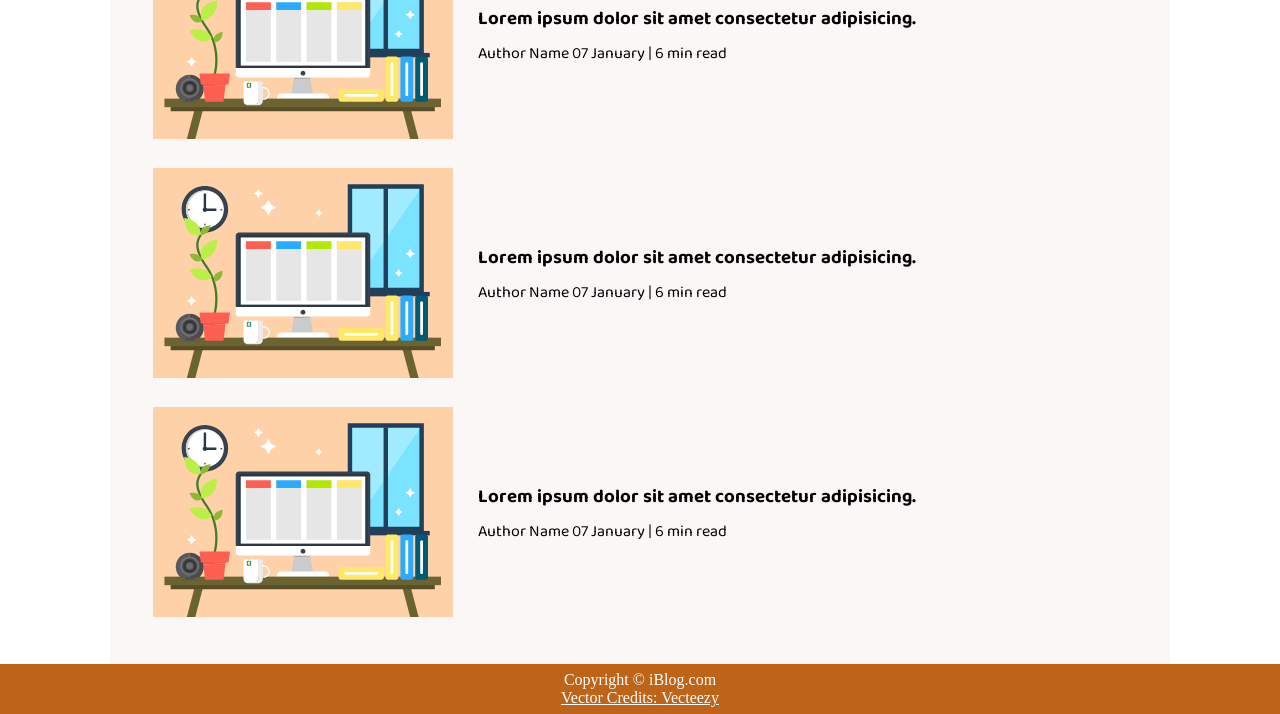
<file: search.html>
<!DOCTYPE html>
<html lang="en">
<head>
    <meta charset="UTF-8">
    <meta name="viewport" content="width=device-width, initial-scale=1.0">
    <link rel="stylesheet" href="css/utils.css">
    <link rel="stylesheet" href="css/style.css">
    <link rel="stylesheet" href="css/mobile.css">
    <title>iBlog - Heaven for bloggers</title>
</head>
<body>
    <nav class="navigation max-width-1 m-auto">
        <div class="nav-left">
            <a href="/">
                <span><img src="img/logo.png" width="94px" alt=""></span>
            </a>
            <ul>
                <li><a href="/">Home</a></li>
                <li><a href="#">About</a></li>
                <li><a href="/contact.html">Contact</a></li>
            </ul>
        </div>
        <div class="nav-right">
            <form action="/search.html" method="get">
                <input class="form-input" type="text" name="query" placeholder="Article Search">
                <button class="btn">Search</button>
            </form>

        </div>

    </nav>
 

    <div class="max-width-1 m-auto"><hr></div>
    <div class="home-articles max-width-1 m-auto font2">
        
        <h2>Search Results for Django (0.03 seconds)</h2>
        <div class="year-box adjust-year">
            <div>
                <h3>Year </h3>
            </div>
            <div>
                <input type="radio" name="year" id=""> 2020
            </div>
            <div>
                <input type="radio" name="year" id=""> 2021
            </div>
        </div>
        <div class="home-article">
            <div class="home-article-img">
                <img src="img/11.svg" alt="article">
            </div>
            <div class="home-article-content font1">
                <a href="/blogpost.html"><h3>Lorem ipsum dolor sit amet consectetur adipisicing.</h3></a>
                
                <span>Author Name</span>
                <span>07 January | 6 min read</span>
            </div>
        </div>
        <div class="home-article">
            <div class="home-article-img">
                <img src="img/11.svg" alt="article">
            </div>
            <div class="home-article-content font1">
                <a href="/blogpost.html"><h3>Lorem ipsum dolor sit amet consectetur adipisicing.</h3></a>
                
                <span>Author Name</span>
                <span>07 January | 6 min read</span>
            </div>
        </div>
        <div class="home-article">
            <div class="home-article-img">
                <img src="img/11.svg" alt="article">
            </div>
            <div class="home-article-content font1">
                <a href="/blogpost.html"><h3>Lorem ipsum dolor sit amet consectetur adipisicing.</h3></a>
                
                <span>Author Name</span>
                <span>07 January | 6 min read</span>
            </div>
        </div>
        <div class="home-article">
            <div class="home-article-img">
                <img src="img/home.svg" alt="article">
            </div>
            <div class="home-article-content font1">
                <a href="/blogpost.html"><h3>Lorem ipsum dolor sit amet consectetur adipisicing.</h3></a>
                
                <span>Author Name</span>
                <span>07 January | 6 min read</span>
            </div>
        </div>
        <div class="home-article">
            <div class="home-article-img">
                <img src="img/11.svg" alt="article">
            </div>
            <div class="home-article-content font1">
                <a href="/blogpost.html"><h3>Lorem ipsum dolor sit amet consectetur adipisicing.</h3></a>
                
                <span>Author Name</span>
                <span>07 January | 6 min read</span>
            </div>
        </div>
        <div class="home-article">
            <div class="home-article-img">
                <img src="img/11.svg" alt="article">
            </div>
            <div class="home-article-content font1">
                <a href="/blogpost.html"><h3>Lorem ipsum dolor sit amet consectetur adipisicing.</h3></a>
                
                <span>Author Name</span>
                <span>07 January | 6 min read</span>
            </div>
        </div>
        <div class="home-article">
            <div class="home-article-img">
                <img src="img/11.svg" alt="article">
            </div>
            <div class="home-article-content font1">
                <a href="/blogpost.html"><h3>Lorem ipsum dolor sit amet consectetur adipisicing.</h3></a>
                
                <span>Author Name</span>
                <span>07 January | 6 min read</span>
            </div>
        </div>
        <div class="home-article">
            <div class="home-article-img">
                <img src="img/11.svg" alt="article">
            </div>
            <div class="home-article-content font1">
                <a href="/blogpost.html"><h3>Lorem ipsum dolor sit amet consectetur adipisicing.</h3></a>
                
                <span>Author Name</span>
                <span>07 January | 6 min read</span>
            </div>
        </div>
         
    </div>

    <div class="footer">
        <p>Copyright &copy; iBlog.com </p>
         <a href="https://www.vecteezy.com/free-vector/typewriter">Vector Credits: Vecteezy</a> 
    </div>
</body>
</html>
</file>
<file: css/utils.css>
@import url("https://fonts.googleapis.com/css2?family=Roboto&display=swap");
@import url("https://fonts.googleapis.com/css2?family=Baloo+Bhaina+2:wght@500&display=swap");
:root { 
  --main-bg-color: #bd6418;
  --font1: "Baloo Bhaina 2", cursive;
  --font2: "Roboto", sans-serif;
}

.center{
  text-align: center
}

.font1 {
  font-family: var(--font1);
}
.font2 {
  font-family: var(--font2);
}

.max-width-1 {
  max-width: 80vw;
}

.max-width-2 {
  max-width: 60vw;
}

.m-auto {
  margin: auto;
}

.mx-1{
  margin-left: 23px;
  margin-right: 23px;
}

.my-2{
  margin-top: 32px;
  margin-bottom: 32px;
}

.btn {
  padding: 0px 20px;
  padding-top: 3px;
  border: 2px solid black;
  border-radius: 6px;
  font-family: var(--font1);
  font-size: 16px;
  cursor: pointer;
  transition: all 0.3s ease-in-out;
}

.btn:hover {
  color: white;
  background: var(--main-bg-color);
}

.form-input {
  padding: 0px 5px;
  padding-top: 3px;
  font-size: 16px;
  border: 2px solid black;
  border-radius: 4px;
  margin: 0 13px;
  font-family: var(--font1);
}

.form-box input, textarea{
  width: 52vw;
  padding: 0px 6px;
  margin: 7px 0;
  font-size: 18px;
  font-family: var(--font1);
  border: 2px solid var(--main-bg-color);
    border-radius: 5px;
}
</file>
<file: css/style.css>
* {
  margin: 0;
  padding: 0;
}

.navigation {
  margin-top: 25px;
  font-family: var(--font1);
  /* height: 74px;  */
  display: flex;
  justify-content: space-between;
  align-items: center;
}

.nav-left {
  display: flex;
}

.nav-left span {
  font-size: 35px;
  padding-top: 10px;
}

.nav-left ul {
  display: flex;
  align-items: center;
  margin: 0 77px;
  font-size: 22px;
  padding-bottom: 23px;
}

.nav-left ul li {
  list-style: none;
  margin: 0 14px;
  font-family: var(--font2);
  transition: all 0.3s ease-in-out;
}

.nav-left ul li a {
  text-decoration: none;
  color: black;
}

.nav-left ul li a:hover {
  color: var(--main-bg-color);
  font-weight: bolder;
}

.content {
  height: 100%;
  display: flex;
  margin-top: 32px;
  padding: 9px;
  position: relative;
}

.content::after {
  content: "";
  background-image: url("../img/22.webp");
  position: absolute;
  width: 100%;
  height: inherit;
  opacity: 0.35;
  border-radius: 12px;
}

.content-left {
  font-family: var(--font1);
  display: flex;
  flex-direction: column;
  justify-content: center;
  padding: 49px;
  z-index: 1;
}

.content-right {
  display: flex;
  align-items: center;
  justify-content: center;
}

.content-right img {
  height: 355px;
  border: 2px solid black;
  border-radius: 200px;
}

.home-articles {
  padding: 18px;
  background-color: rgb(248, 239, 239, 0.5);
  margin-top: 23px;
  position: relative;
}

.year-box {
  position: absolute;
  right: 0px;
  top: 100px;
  width: 234px;
  height: 255px;
  font-size: 18px;
}

.year-box div {
  margin: 12px 0px;
}

.home-article {
  display: flex;
  margin: 25px;
}

.home-article img {
  width: 300px;
}

.home-article-content {
  align-self: center;
  padding: 25px;
}

.home-article-content a {
  text-decoration: none;
  color: black;
}
/* .home-articles{} */
.footer {
  height: 50px;
  background-color: var(--main-bg-color);
  display: flex;
  align-items: center;
  justify-content: center;
  color: white;
  flex-direction: column;
}

.footer a {
  color: white;
}
</file>
<file: css/mobile.css>
@media screen and (max-width: 1200px) {
  .navigation {
    flex-direction: column;
    margin-bottom: 23px;
  }

  .nav-left {
    flex-direction: column;
    text-align: center;
  }

  .content-right {
    display: none;
  }

  .home-article {
    flex-direction: column;
  }

  .home-article-img {
    text-align: center;
  }

  .year-box {
    top: 25px;
    left: 60vw;
    font-size: 11px;
    display: flex;
  }

  .year-box div {
    padding: 0 3px;
    margin: 0;
  }

  .home-article img {
    width: 70vw;
  }
  .form-input {
    width: 50%;
  }
  .form-box input,
  textarea {
    width: 66vw;
  }
  .row {
    flex-direction: column;
  }
  .social {
    padding: 0;
  }
  .post-img {
    height: auto;
  }
  .adjust-year {
    position: static;
    height: auto;
    padding: 12px 0px;
    display: flex;
    justify-content: flex-end;
    width: 100%;
  }
}
</file>
<file: algorithm.css>
@import url("https://fonts.googleapis.com/css2?family=Roboto&display=swap");
@import url("https://fonts.googleapis.com/css2?family=Baloo+Bhaina+2:wght@500&display=swap");
:root { 
  --main-bg-color: #bd6418;
  --font1: "Baloo Bhaina 2", cursive;
  --font2: "Roboto", sans-serif;
}


*{
    padding: 0px;
    margin: 0%;
}
.conatiner{
    border:2px solid red;
    width: 75%;
    margin: auto;

}
.subcont{
    text-align: center;
    font-size: 28px;
    font-family: var(--font1);

}
.subcontent{
  font-size: 18px;
  font-family: var(--font2);
  margin-left: 10px;
  
  padding: 10px;
}
</file>
<file: css/blogpost.css>
.post-img{
    height: 404px;
    overflow: hidden; 
}
.post-img img{
    width: 100%;
}
.blog-post-content{
    /* background-color: rebeccapurple; */
}
.blog-post-content h1{
    text-align: center;
}
.blog-post-content p{
    font-size: 18px; 
}

.row{
    display: flex;
}
.more-post{
    flex-direction: column; 
    align-items: center;
}
.blogpost-meta{ 
    display: flex;
    justify-content: space-between;
}

.author-info{
    margin: 12px 0;
}
.author-info div{
    padding: 4px 0px;
    font-family: var(--font2);
}
.social{
    padding-right: 53px;
    align-self: center;
    cursor: pointer;
}
</file>
<file: circuit.css>
@import url("https://fonts.googleapis.com/css2?family=Roboto&display=swap");
@import url("https://fonts.googleapis.com/css2?family=Baloo+Bhaina+2:wght@500&display=swap");
:root {
  --main-bg-color: #bd6418;
  --font1: "Baloo Bhaina 2", cursive;
  --font2: "Roboto", sans-serif;
}

* {
  padding: 14px;
  margin: 0%;
}

.container {
  height: 130vh;
}
.content h3 {
  color: rgb(4, 8, 8);
  align-items: center;
  padding-top: 20px;
  font-family: var(--font1);
  padding: 10px;
  font-size: 24px;
  margin-bottom: 10px;
}
.content {
  border: 2px solid rgb(236, 26, 26);
  border-radius: 15px;
  margin: auto;
}

.background {
  width: 75%;
  margin: auto;
}
.content p {
  color: rgb(3, 15, 15);
  align-items: center;
  padding-top: 20px;
  font-family: var(--font2);
  padding: 10px;
  font-size: 18px;
}
</file>
<file: css/contact.css>
.contact-content{  
    height: 100vh;
    margin-top: 32px;
    padding: 9px;
    position: relative; 
    overflow: hidden;
  }
  
  .contact-content::after {
    content: "";
    background-image: url("../img/11.svg");
    position: absolute;
    top:0;
    width: 100%;
    height: inherit;
    opacity: 0.15;
    border-radius: 12px;
    z-index: -1;
  }
</file>
<file: imple.css>
@import url("https://fonts.googleapis.com/css2?family=Roboto&display=swap");
@import url("https://fonts.googleapis.com/css2?family=Baloo+Bhaina+2:wght@500&display=swap");
:root { 
  --main-bg-color: #bd6418;
  --font1: "Baloo Bhaina 2", cursive;
  --font2: "Roboto", sans-serif;
}


*{
    padding: 0px;
    margin: 0%;
}
.container{
    width: 75%;
    border:2px solid red;
    margin: auto;
    padding: 20px;
}
.container h3{
    text-align: center;
    font-family: var(--font1);
    margin-bottom: 5px;
    font-size: 28px;
}
.container p{
    
    font-family: var(--font2);
    font-size: 18px;
}
</file>
